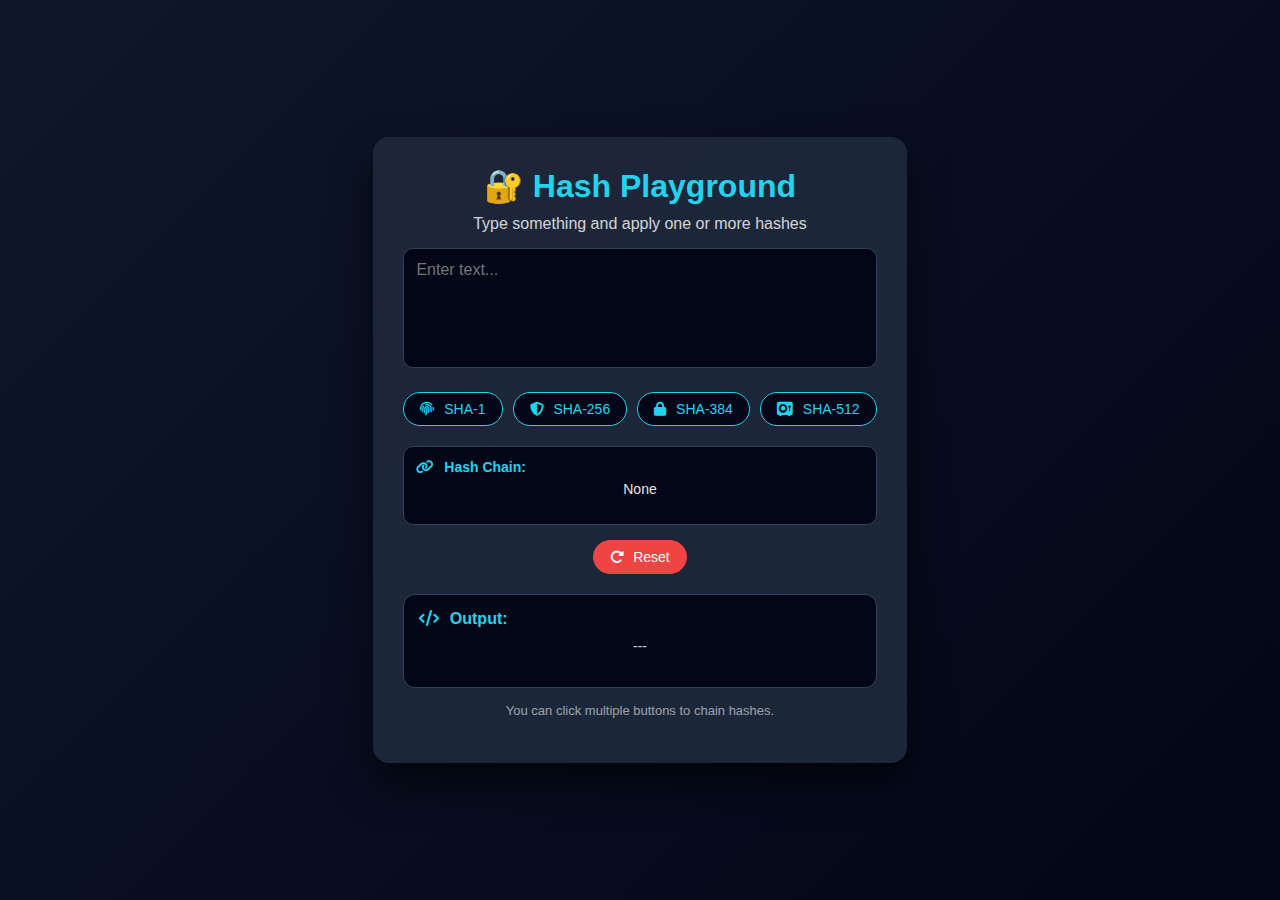
<file: index.html>
<!DOCTYPE html>
<html lang="en">
<head>
  <meta charset="UTF-8" />
  <meta name="viewport" content="width=device-width, initial-scale=1.0" />
  <link rel="stylesheet" href="https://cdnjs.cloudflare.com/ajax/libs/font-awesome/6.5.0/css/all.min.css"/>

  <link rel="stylesheet" href="bit.css" />
  <script defer src="bit.js"></script>
  <title>Hash Playground</title>
</head>
<body>
  <main>
  <div class="container">

    <h1>🔐 Hash Playground</h1>
    <p>Type something and apply one or more hashes</p>

    <textarea id="input" placeholder="Enter text..."></textarea>

    <div class="buttons">

    <button data-algo="SHA-1">
      <i class="fa-solid fa-fingerprint"></i>
      SHA-1
    </button>

    <button data-algo="SHA-256">
      <i class="fa-solid fa-shield-halved"></i>
      SHA-256
    </button>

    <button data-algo="SHA-384">
      <i class="fa-solid fa-lock"></i>
      SHA-384
    </button>

    <button data-algo="SHA-512">
      <i class="fa-solid fa-vault"></i>
      SHA-512
    </button>

    </div>


    <div class="chain">
      <strong>
        <i class="fa-solid fa-link"></i>
        Hash Chain:
      </strong>
      <p id="chain">None</p>
    </div>



    <div class="actions">
      <button id="reset">
      <i class="fa-solid fa-rotate-right"></i>
      Reset
      </button>
    </div>

    <div class="box">
    <strong>
      <i class="fa-solid fa-code"></i>
      Output:
    </strong>
    <p id="hash">---</p>
    </div>


    <div class="info">
      <p> You can click multiple buttons to chain hashes.</p>
    </div>

  </div>
  </main>
</body>
</html>
</file>
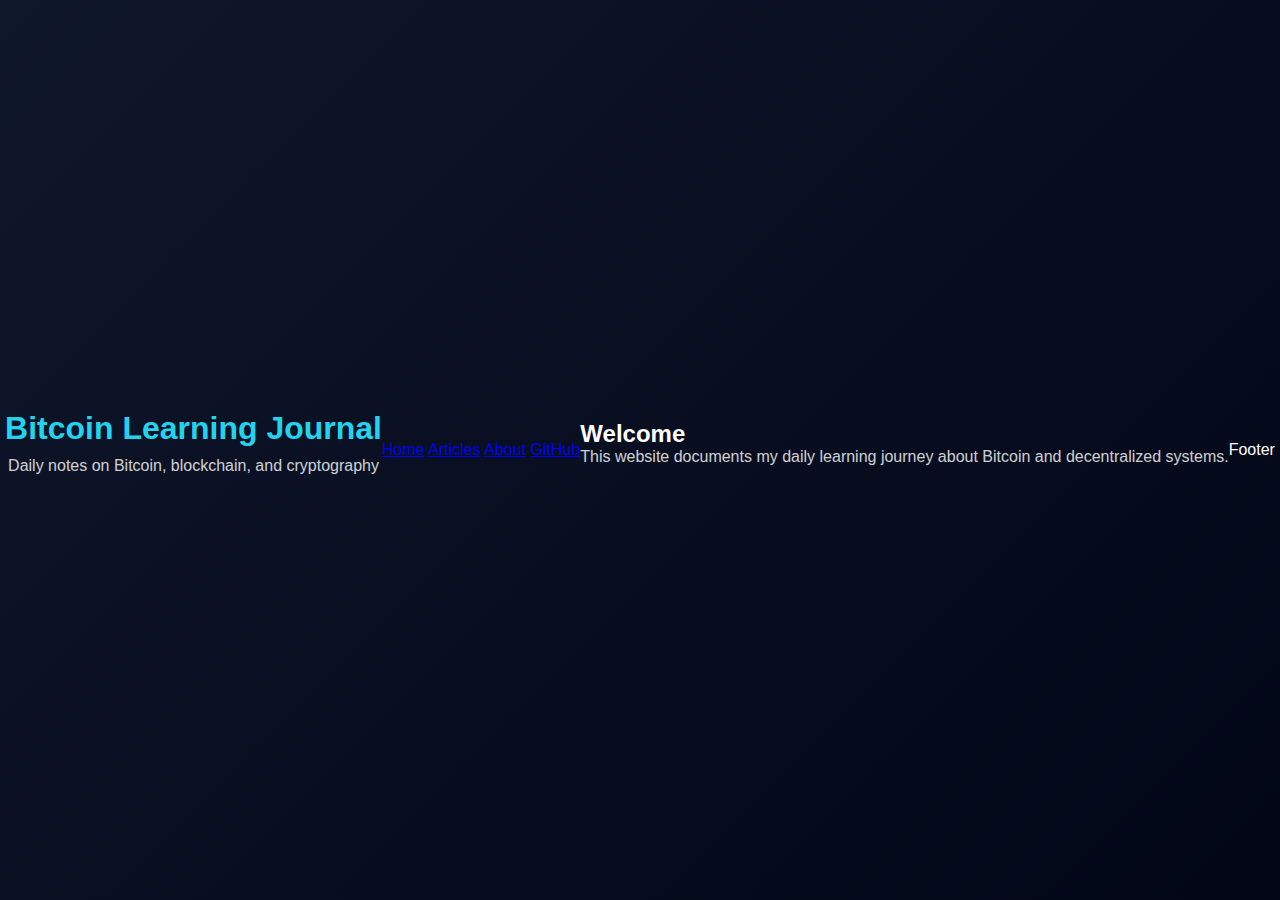
<file: bit.html>
<!DOCTYPE html>
<html lang="en">
<head>
  <meta charset="UTF-8">
  <meta name="viewport" content="width=device-width, initial-scale=1.0">
  
  <link rel="stylesheet" href="bit.css">
  <title>Bitcoin Learning Journal</title>
</head>

<body>

  <!-- Header -->
  <header>
    <h1>Bitcoin Learning Journal</h1>
    <p>Daily notes on Bitcoin, blockchain, and cryptography</p>
  </header>

  <!-- Navigation -->
  <nav>
    <a href="index.html">Home</a>
    <a href="#">Articles</a>
    <a href="#">About</a>
    <a href="#">GitHub</a>
  </nav>

  <!-- Main Content -->
  <main>

    <section class="intro">
      <h2>Welcome</h2>
      <p>
        This website documents my daily learning journey
        about Bitcoin and decentralized systems.
      </p>
    </section>

    <section class="posts">
      
    

    </section>

  </main>
  <footer>
    Footer
  </footer>

  

</body>
</html>
</file>
<file: bit.css>
* {
  box-sizing: border-box;
  margin: 0;
  padding: 0;
  font-family: "Segoe UI", sans-serif;
}

body {
  background: linear-gradient(135deg, #0f172a, #020617);
  color: #fff;
  min-height: 100vh;
  display: flex;
  justify-content: center;
  align-items: center;
}

/* Main Card */
.container {
  width: 100%;
  max-width: 600px;
  background: rgba(30, 41, 59, 0.9);
  padding: 30px;
  border-radius: 16px;
  box-shadow: 0 20px 40px rgba(0, 0, 0, 0.6);
}

/* Title */
h1 {
  text-align: center;
  margin-bottom: 10px;
  color: #22d3ee;
}

p {
  text-align: center;
  margin-bottom: 15px;
  opacity: 0.8;
}

/* Textarea */
textarea {
  width: 100%;
  height: 120px;
  background: #020617;
  color: #fff;
  border: 1px solid #334155;
  border-radius: 10px;
  padding: 12px;
  font-size: 16px;
  resize: none;
  outline: none;
  transition: 0.3s;
}

textarea:focus {
  border-color: #22d3ee;
  box-shadow: 0 0 10px #22d3ee55;
}

/* Buttons */
.buttons {
  display: flex;
  flex-wrap: wrap;
  gap: 10px;
  margin: 20px 0;
  justify-content: center;
}

button {
  background: #020617;
  color: #22d3ee;
  border: 1px solid #22d3ee;
  padding: 8px 16px;
  border-radius: 20px;
  cursor: pointer;
  transition: 0.3s;
  font-size: 14px;
}

button:hover {
  background: #22d3ee;
  color: #020617;
}

button.active {
  background: #22d3ee;
  color: #020617;
  box-shadow: 0 0 10px #22d3ee;
}

/* Reset */
.actions {
  text-align: center;
  margin-bottom: 20px;
}

#reset {
  background: #ef4444;
  border-color: #ef4444;
  color: white;
}

#reset:hover {
  background: #dc2626;
}

/* Output box */
.box {
  background: #020617;
  padding: 15px;
  border-radius: 12px;
  border: 1px solid #334155;
  word-break: break-all;
}

.box strong {
  color: #22d3ee;
}

#hash {
  margin-top: 8px;
  font-size: 14px;
  line-height: 1.5;
}

/* Info */
.info {
  margin-top: 15px;
  font-size: 13px;
  text-align: center;
  opacity: 0.7;
}

/* Hash Chain */
.chain {
  margin: 15px 0;
  padding: 12px;
  background: #020617;
  border-radius: 10px;
  border: 1px solid #334155;
  font-size: 14px;
}

.chain strong {
  color: #22d3ee;
}

#chain {
  margin-top: 6px;
  word-break: break-word;
  opacity: 0.9;
}

/* Icons */

button i {
  margin-right: 6px;
  font-size: 14px;
}

.chain i,
.box i {
  margin-right: 6px;
  color: #22d3ee;
}

#reset i {
  margin-right: 5px;
}
</file>
